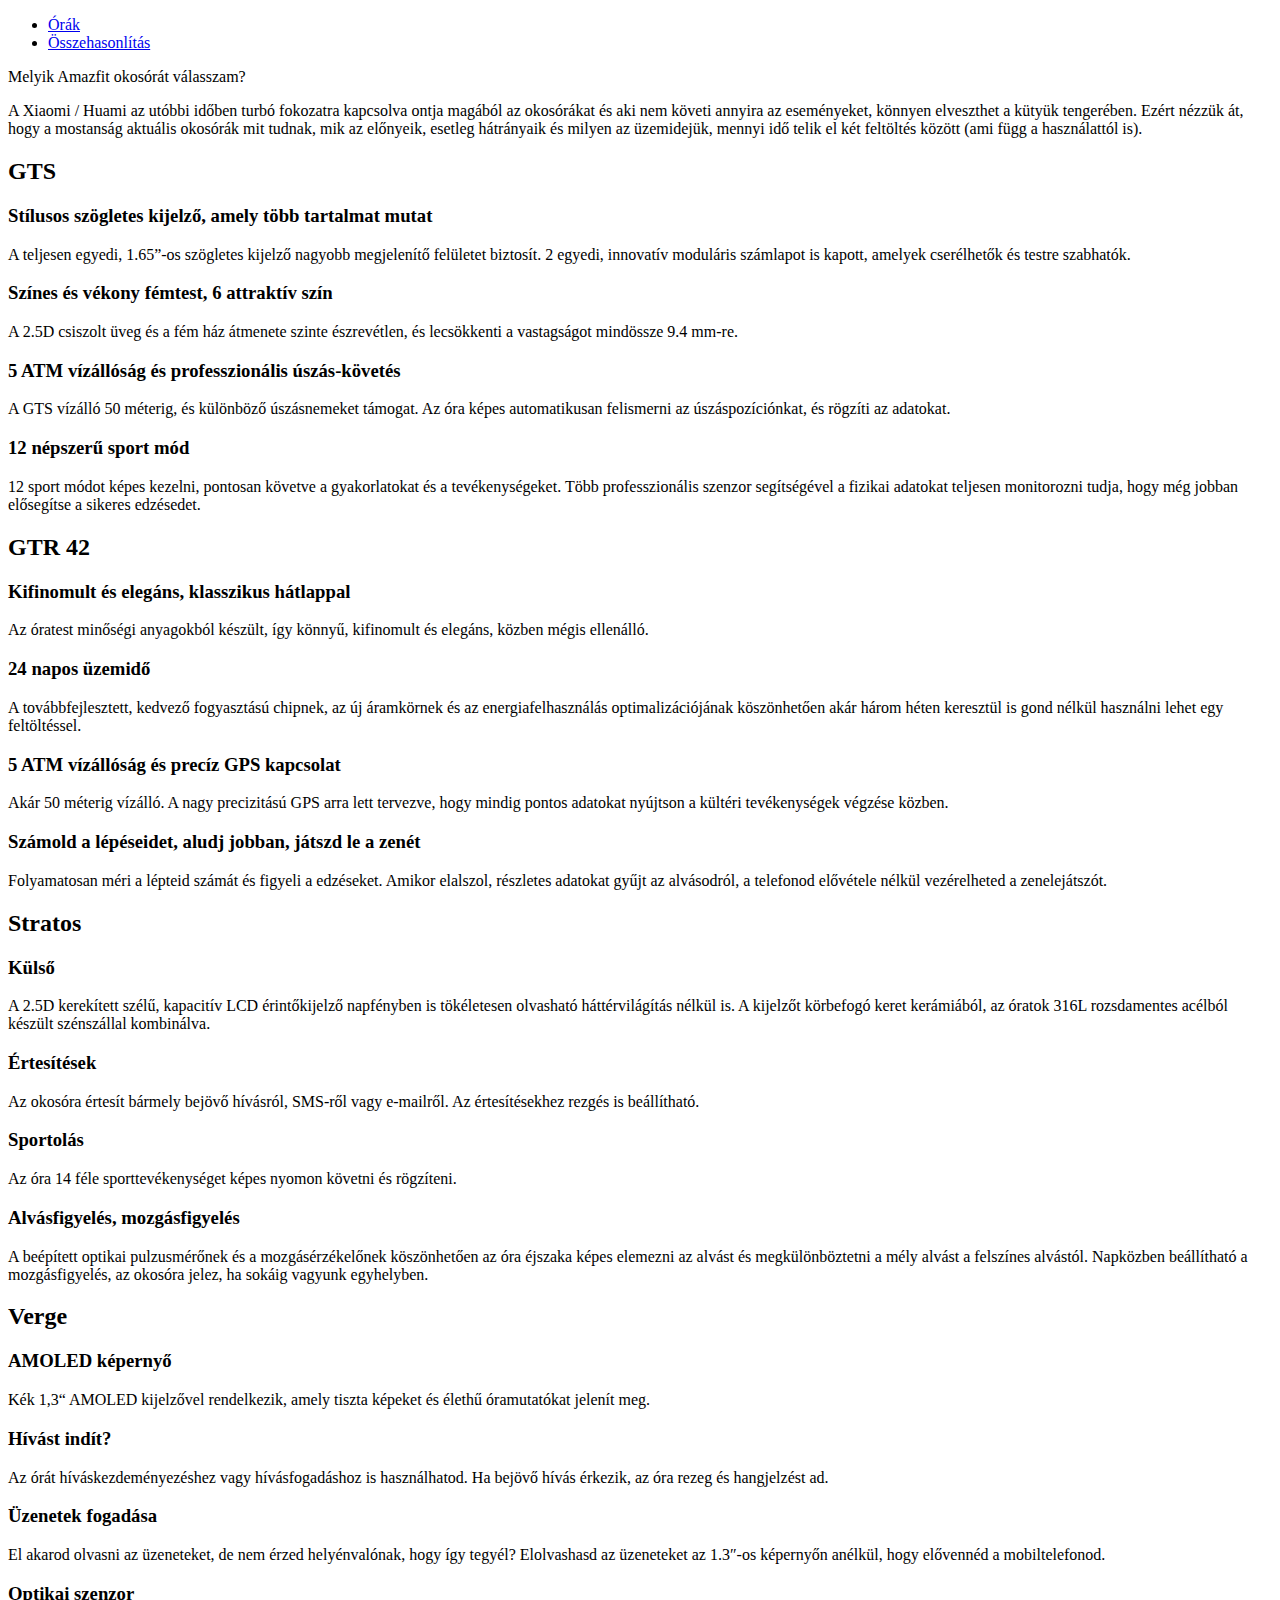
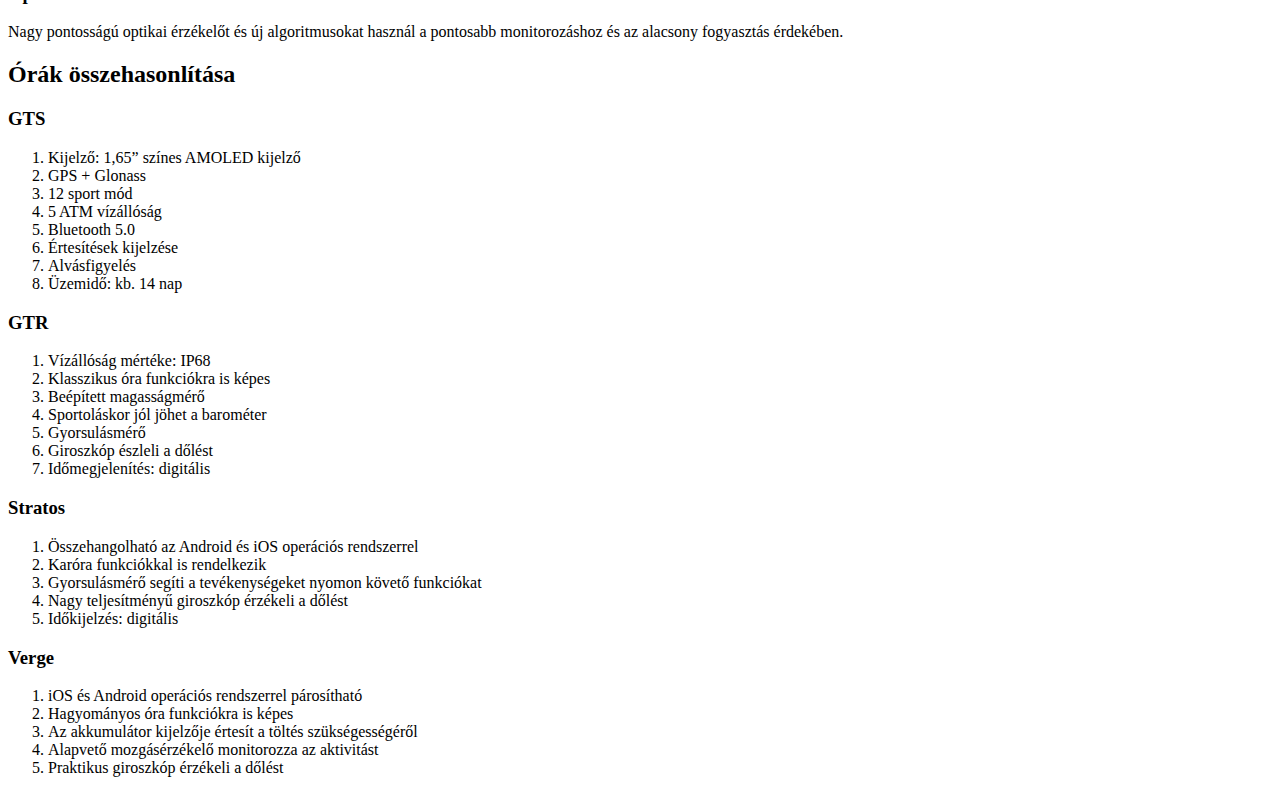
<file: 20230531_Alapvizsga_2/források/2. feladat/index.html>
﻿<!DOCTYPE html>
<html>

<head>
    <meta name="viewport" content="width=device-width, initial-scale=1, shrink-to-fit=no">
    <script src="bootstrap/js/jquery-3.5.1.min.js"></script>
    <script src="bootstrap/js/bootstrap.min.js"></script>
</head>

<body>
    <header class="container h-100">
        <nav class="navbar navbar-expand-sm justify-content-center">
            <ul class="navbar-nav">
            
                <li class="nav-item">
                    <a class="nav-link text-light" href="#orak">Órák</a>
                </li>
            
                <li class="nav-item">
                    <a class="nav-link text-light" href="#hasonlitas">Összehasonlítás</a>
                </li>
            </ul>
        </nav>
    </header>


    <div class="container h-100">
		 <!--Amazfit órák --> 
		<article class="row">
            <div class="col-12">
                <p>Melyik Amazfit okosórát válasszam?</p>
                <p>
                    A Xiaomi / Huami az utóbbi időben turbó fokozatra kapcsolva ontja magából
                     az okosórákat és aki nem követi annyira az eseményeket, könnyen elveszthet a 
                     kütyük tengerében. Ezért nézzük át, hogy a mostanság aktuális okosórák mit 
                     tudnak, mik az előnyeik, esetleg hátrányaik és milyen az üzemidejük, 
                     mennyi idő telik el két feltöltés között (ami függ a használattól is).
                </p>
            </div>
        </article>
        
        <article class="row" id="orak">
            <div class="">
                <h2>GTS</h2>
                <h3>Stílusos szögletes kijelző, amely több tartalmat mutat</h3>
				<p>A teljesen egyedi, 1.65”-os szögletes kijelző nagyobb megjelenítő felületet biztosít. 2 egyedi, innovatív moduláris számlapot is kapott, amelyek cserélhetők és testre szabhatók.</p>
				<h3>Színes és vékony fémtest, 6 attraktív szín</h3>
				<p>A 2.5D csiszolt üveg és a fém ház átmenete szinte észrevétlen, és lecsökkenti a vastagságot mindössze 9.4 mm-re.</p>
				<h3>5 ATM vízállóság és professzionális úszás-követés</h3>
				<p>A GTS vízálló 50 méterig, és különböző úszásnemeket támogat. Az óra képes automatikusan felismerni az úszáspozíciónkat, és rögzíti az adatokat.</p>
				<h3>12 népszerű sport mód</h3>
				<p>12 sport módot képes kezelni, pontosan követve a gyakorlatokat és a tevékenységeket. Több professzionális szenzor segítségével a fizikai adatokat teljesen monitorozni tudja, hogy még jobban elősegítse a sikeres edzésedet.</p>
            </div>

            <div class="">
                <h2>GTR 42</h2>
                <h3>Kifinomult és elegáns, klasszikus hátlappal</h3>
				<p>Az óratest minőségi anyagokból készült, így könnyű, kifinomult és elegáns, közben mégis ellenálló.</p>
				<h3>24 napos üzemidő</h3>
				<p>A továbbfejlesztett, kedvező fogyasztású chipnek, az új áramkörnek és az energiafelhasználás optimalizációjának köszönhetően akár három héten keresztül is gond nélkül használni lehet egy feltöltéssel.</p>
				<h3>5 ATM vízállóság és precíz GPS kapcsolat</h3>
				<p>Akár 50 méterig vízálló. A nagy precizitású GPS arra lett tervezve, hogy mindig pontos adatokat nyújtson a kültéri tevékenységek végzése közben.</p>
				<h3>Számold a lépéseidet, aludj jobban, játszd le a zenét</h3>
				<p>Folyamatosan méri a lépteid számát és figyeli a edzéseket. Amikor elalszol, részletes adatokat gyűjt az alvásodról, a telefonod elővétele nélkül vezérelheted a zenelejátszót.</p>
            </div>
            
            <div class="">
                <h2>Stratos</h2>
                <h3>Külső</h3>
				<p>A 2.5D kerekített szélű, kapacitív LCD érintőkijelző napfényben is tökéletesen olvasható háttérvilágítás nélkül is. A kijelzőt körbefogó keret kerámiából, az óratok 316L rozsdamentes acélból készült szénszállal kombinálva.</p>
				<h3>Értesítések</h3>
				<p>Az okosóra értesít bármely bejövő hívásról, SMS-ről vagy e-mailről. Az értesítésekhez rezgés is beállítható.</p>
				<h3>Sportolás</h3>
				<p>Az óra 14 féle sporttevékenységet képes nyomon követni és rögzíteni. </p>
				<h3>Alvásfigyelés, mozgásfigyelés</h3>
				<p>A beépített optikai pulzusmérőnek és a mozgásérzékelőnek köszönhetően az óra éjszaka képes elemezni az alvást és megkülönböztetni a mély alvást a felszínes alvástól. Napközben beállítható a mozgásfigyelés, az okosóra jelez, ha sokáig vagyunk egyhelyben.</p>
            </div>

            <div class="">
                <h2>Verge</h2>
                <h3>AMOLED képernyő</h3>
				<p>Kék 1,3“ AMOLED kijelzővel rendelkezik, amely tiszta képeket és élethű óramutatókat jelenít meg.</p>
				<h3>Hívást indít?</h3>
				<p>Az órát híváskezdeményezéshez vagy hívásfogadáshoz is használhatod. Ha bejövő hívás érkezik, az óra rezeg és hangjelzést ad.</p>
				<h3>Üzenetek fogadása</h3>
				<p>El akarod olvasni az üzeneteket, de nem érzed helyénvalónak, hogy így tegyél? Elolvashasd az üzeneteket az 1.3″-os képernyőn anélkül, hogy elővennéd a mobiltelefonod.</p>
				<h3>Optikai szenzor</h3>
				<p>Nagy pontosságú optikai érzékelőt és új algoritmusokat használ a pontosabb monitorozáshoz és az alacsony fogyasztás érdekében.</p>
            </div>
        </article>
  
        <!-- Összehasonlítás -->
		<section id="hasonlitas">
			<h2>Órák összehasonlítása</h2>

			<div class="row">
				<div class="col-lg-3 p-2">
					<div class="p-3 bg-light h-100">
						<h3>GTS</h3>
						<ol>
							<li>Kijelző: 1,65” színes AMOLED kijelző</li>
							<li>GPS + Glonass</li>
							<li>12 sport mód</li>
							<li>5 ATM vízállóság</li>
							<li>Bluetooth 5.0</li>
							<li>Értesítések kijelzése</li>
							<li>Alvásfigyelés</li>
							<li>Üzemidő: kb. 14 nap</li>
						</ol>
					</div>
				</div>
				<div class="col-lg-3 p-2">
					<div class="p-3 bg-light h-100">
						<h3>GTR</h3>
						<ol>
							<li>Vízállóság mértéke: IP68</li>
							<li>Klasszikus óra funkciókra is képes</li>
							<li>Beépített magasságmérő</li>
							<li>Sportoláskor jól jöhet a barométer</li>
							<li>Gyorsulásmérő</li>
							<li>Giroszkóp észleli a dőlést</li>
							<li>Időmegjelenítés: digitális</li>
						</ol>
					</div>
				</div>
				<div class="col-lg-3 p-2">
					<div class="p-3 bg-light h-100">
						<h3>Stratos</h3>
						<ol>
							<li>Összehangolható az Android és iOS operációs rendszerrel</li>
							<li>Karóra funkciókkal is rendelkezik</li>
							<li>Gyorsulásmérő segíti a tevékenységeket nyomon követő funkciókat</li>
							<li>Nagy teljesítményű giroszkóp érzékeli a dőlést</li>
							<li>Időkijelzés: digitális</li>
						</ol>
					</div>
				</div>
				<div class="col-lg-3 p-2">
					<div class="p-3 bg-light h-100">
						<h3>Verge</h3>
						<ol>
							<li>iOS és Android operációs rendszerrel párosítható</li>
							<li>Hagyományos óra funkciókra is képes</li>
							<li>Az akkumulátor kijelzője értesít a töltés szükségességéről</li>
							<li>Alapvető mozgásérzékelő monitorozza az aktivitást</li>
							<li>Praktikus giroszkóp érzékeli a dőlést</li>
						</ol>
					</div>
				</div>
			</div>
        </section>
    </div>
    <!--Lábléc-->
    
</body>

</html>
</file>
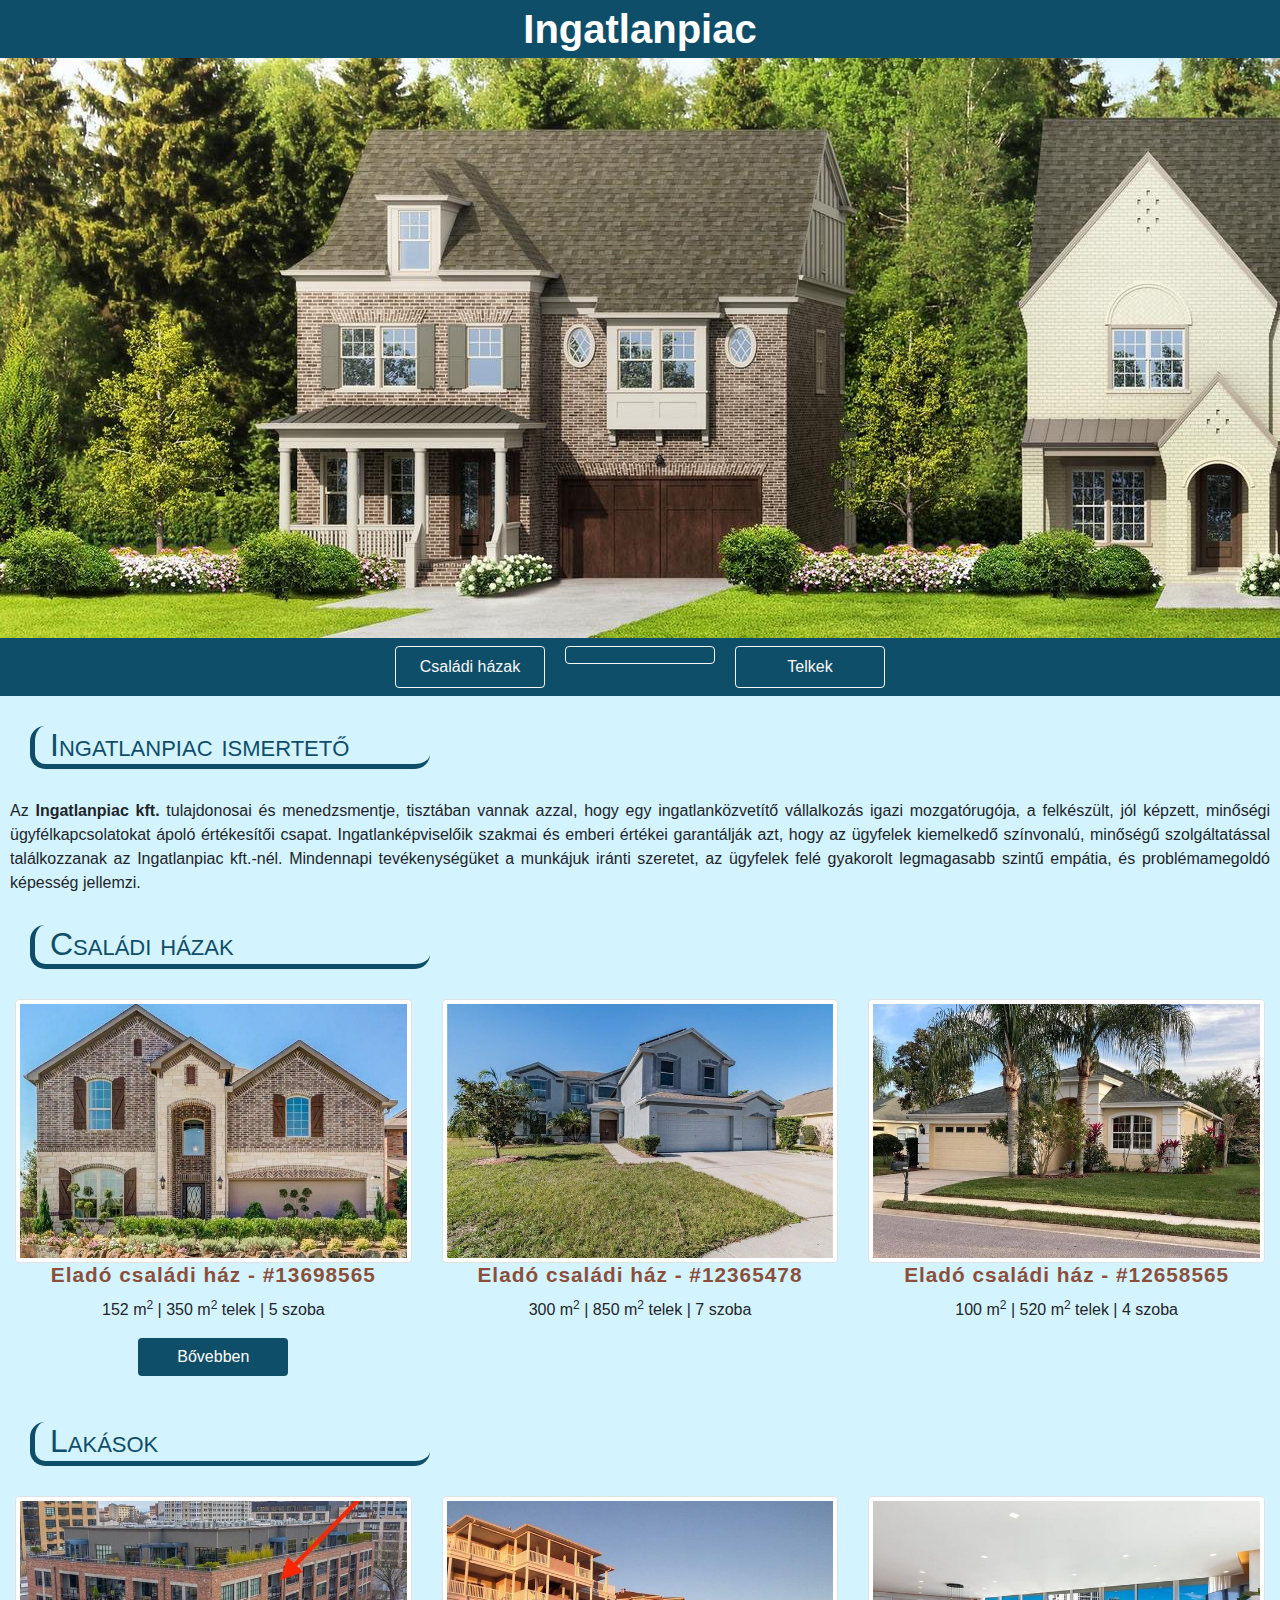
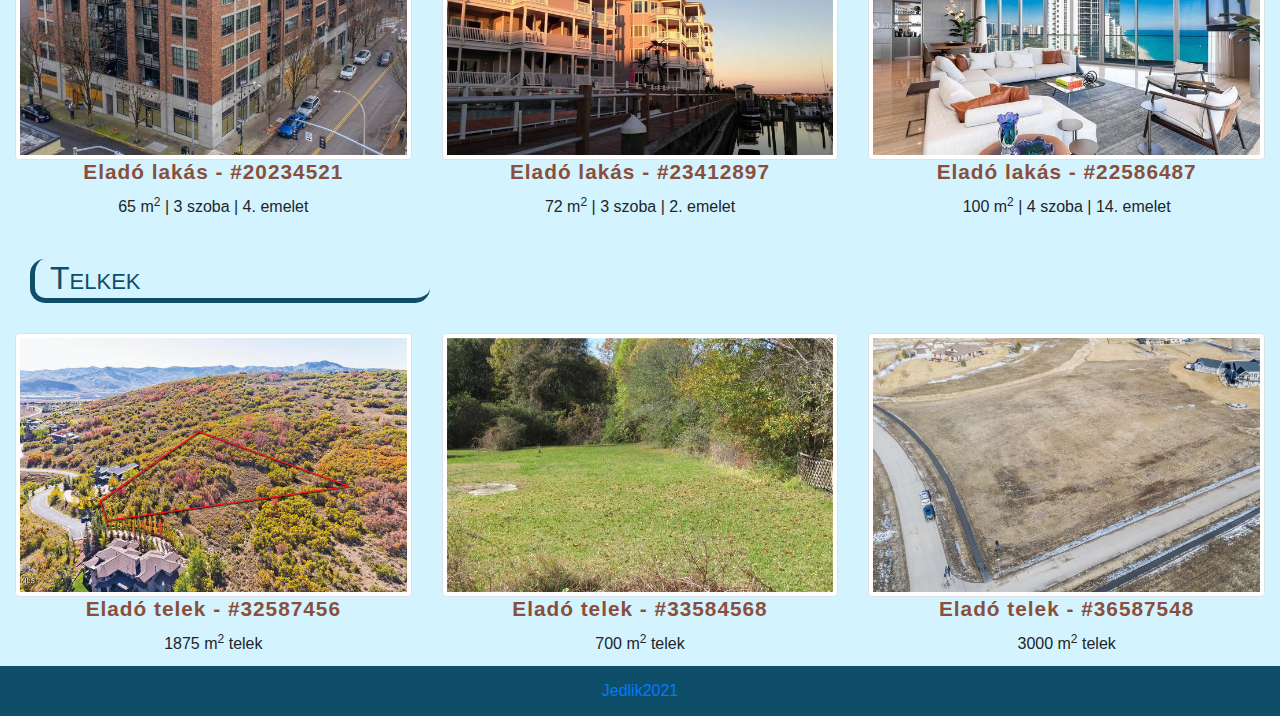
<file: 20230601_Alapvizsga_3/források/2. feladat/index.html>
<!DOCTYPE html>
<html lang="hu">

<head>
    <meta charset="utf-8">
    <meta name="viewport" content="width=device-width, initial-scale=1, shrink-to-fit=no" />
    <link rel="stylesheet" href="bootstrap.min.css">
    <link rel="stylesheet" href="style.css">
    <title>Ingatlanpiac</title>
</head>

<body>
    <!--Fejléc-->
    <header>
        <h1>Ingatlanpiac</h1>
        <img src="kepek/header.jpg" alt="Ingatlanpiac" title="Ingatlanpiac">
    </header>

    <!--Menü-->
    <nav class="navbar navbar-expand-sm justify-content-center">
        <ul class="navbar-nav font-weight-bold">
            <li class="nav-item">
                <a class="nav-link btn btn-outline-light" href="#csaladi">Családi házak</a>
            </li>
            <li>
                <a class="nav-link btn btn-outline-light" href="#lakas"></a>
            </li>
            <li class="nav-item">
                <a class="nav-link btn btn-outline-light" href="#telek">Telkek</a>
            </li>
        </ul>
    </nav>

    <!--Ismertető-->
    <h2>Ingatlanpiac ismertető</h2>
    <p>Az <span style="font-weight: bold;">Ingatlanpiac kft.</span> tulajdonosai és menedzsmentje, tisztában vannak azzal, hogy egy ingatlanközvetítő vállalkozás igazi mozgatórugója, a felkészült, jól képzett, minőségi ügyfélkapcsolatokat ápoló értékesítői csapat. Ingatlanképviselőik szakmai és emberi értékei garantálják azt, hogy az ügyfelek kiemelkedő színvonalú, minőségű szolgáltatással találkozzanak az Ingatlanpiac kft.-nél. Mindennapi tevékenységüket a munkájuk iránti szeretet, az ügyfelek felé gyakorolt legmagasabb szintű empátia, és problémamegoldó képesség jellemzi.</p>

    <!--Családi házak-->
    <h2 id="csaladi">Családi házak</h2>
    <div class="row w-100 m-0">
        <div class="col-md-6 col-lg-4">
            <img src="kepek/haz01_1.jpg" alt="haz01" title="haz01" class="img-thumbnail">
            <h3>Eladó családi ház - #13698565</h3>
            <p class="text-center">152 m<sup>2</sup> | 350 m<sup>2</sup> telek | 5 szoba</p>
            <a href="haz01.html" class="btn gomb my-3 mx-auto d-block">Bővebben</a>
        </div>
        <div class="col-md-6 col-lg-4">
            <img src="kepek/haz02_1.jpg" alt="haz02" title="haz02" class="img-thumbnail">
            <h3>Eladó családi ház - #12365478</h3>
            <p class="text-center">300 m<sup>2</sup> | 850 m<sup>2</sup> telek | 7 szoba</p>
        </div>
        <div class="col-md-6 col-lg-4">
            <img src="kepek/haz03_1.jpg" alt="haz03" title="haz03" class="img-thumbnail">
            <h3>Eladó családi ház - #12658565</h3>
            <p class="text-center">100 m<sup>2</sup> | 520 m<sup>2</sup> telek | 4 szoba</p>
        </div>
    </div>

    <!--Lakások-->
    <h2 id="lakas">Lakások</h2>
    <div class="row w-100 m-0">
        <div class="col-md-6 col-lg-4">
            <img src="kepek/lakas01.jpg" alt="lakas01" title="lakas01" class="img-thumbnail">
            <h3>Eladó lakás - #20234521</h3>
            <p class="text-center">65 m<sup>2</sup> | 3 szoba | 4. emelet</p>
        </div>
        <div class="col-md-6 col-lg-4">
            <img src="kepek/lakas02.jpg" alt="lakas02" title="lakas02" class="img-thumbnail">
            <h3>Eladó lakás - #23412897</h3>
            <p class="text-center">72 m<sup>2</sup> | 3 szoba | 2. emelet</p>
        </div>
        <div class="col-md-6 col-lg-4">
            <img src="kepek/lakas03.jpg" alt="lakas03" title="lakas03" class="img-thumbnail">
            <h3>Eladó lakás - #22586487</h3>
            <p class="text-center">100 m<sup>2</sup> | 4 szoba | 14. emelet</p>
        </div>
    </div>

    <!--Telkek-->
    <h2 id="telek">Telkek</h2>
    <div class="row w-100 m-0">
        <div class="col-md-6 col-lg-4">
            <img src="kepek/telek01.jpg" alt="telek01" title="telek01" class="img-thumbnail">
            <h3>Eladó telek - #32587456</h3>
            <p class="text-center">1875 m<sup>2</sup> telek</p>
        </div>
        <div class="col-md-6 col-lg-4">
            <img src="kepek/telek02.jpg" alt="telek02" title="telek02" class="img-thumbnail">
            <h3>Eladó telek - #33584568</h3>
            <p class="text-center">700 m<sup>2</sup> telek</p>
        </div>
        <div class="col-md-6 col-lg-4">
            <img src="kepek/telek03.jpg" alt="telek03" title="telek03" class="img-thumbnail">
            <h3>Eladó telek - #36587548</h3>
            <p class="text-center">3000 m<sup>2</sup> telek</p>
        </div>
    </div>

    <!--Lábléc-->
    <div class="lablec text-center">
        <a href="https:\\www.jedlik.eu" class="footer" target="blank">Jedlik2021</a>
    </div>

    <script src="jquery.min.js"></script>
    <script src="popper.min.js"></script>
    <script src="bootstrap.min.js"></script>
</body>

</html>
</file>
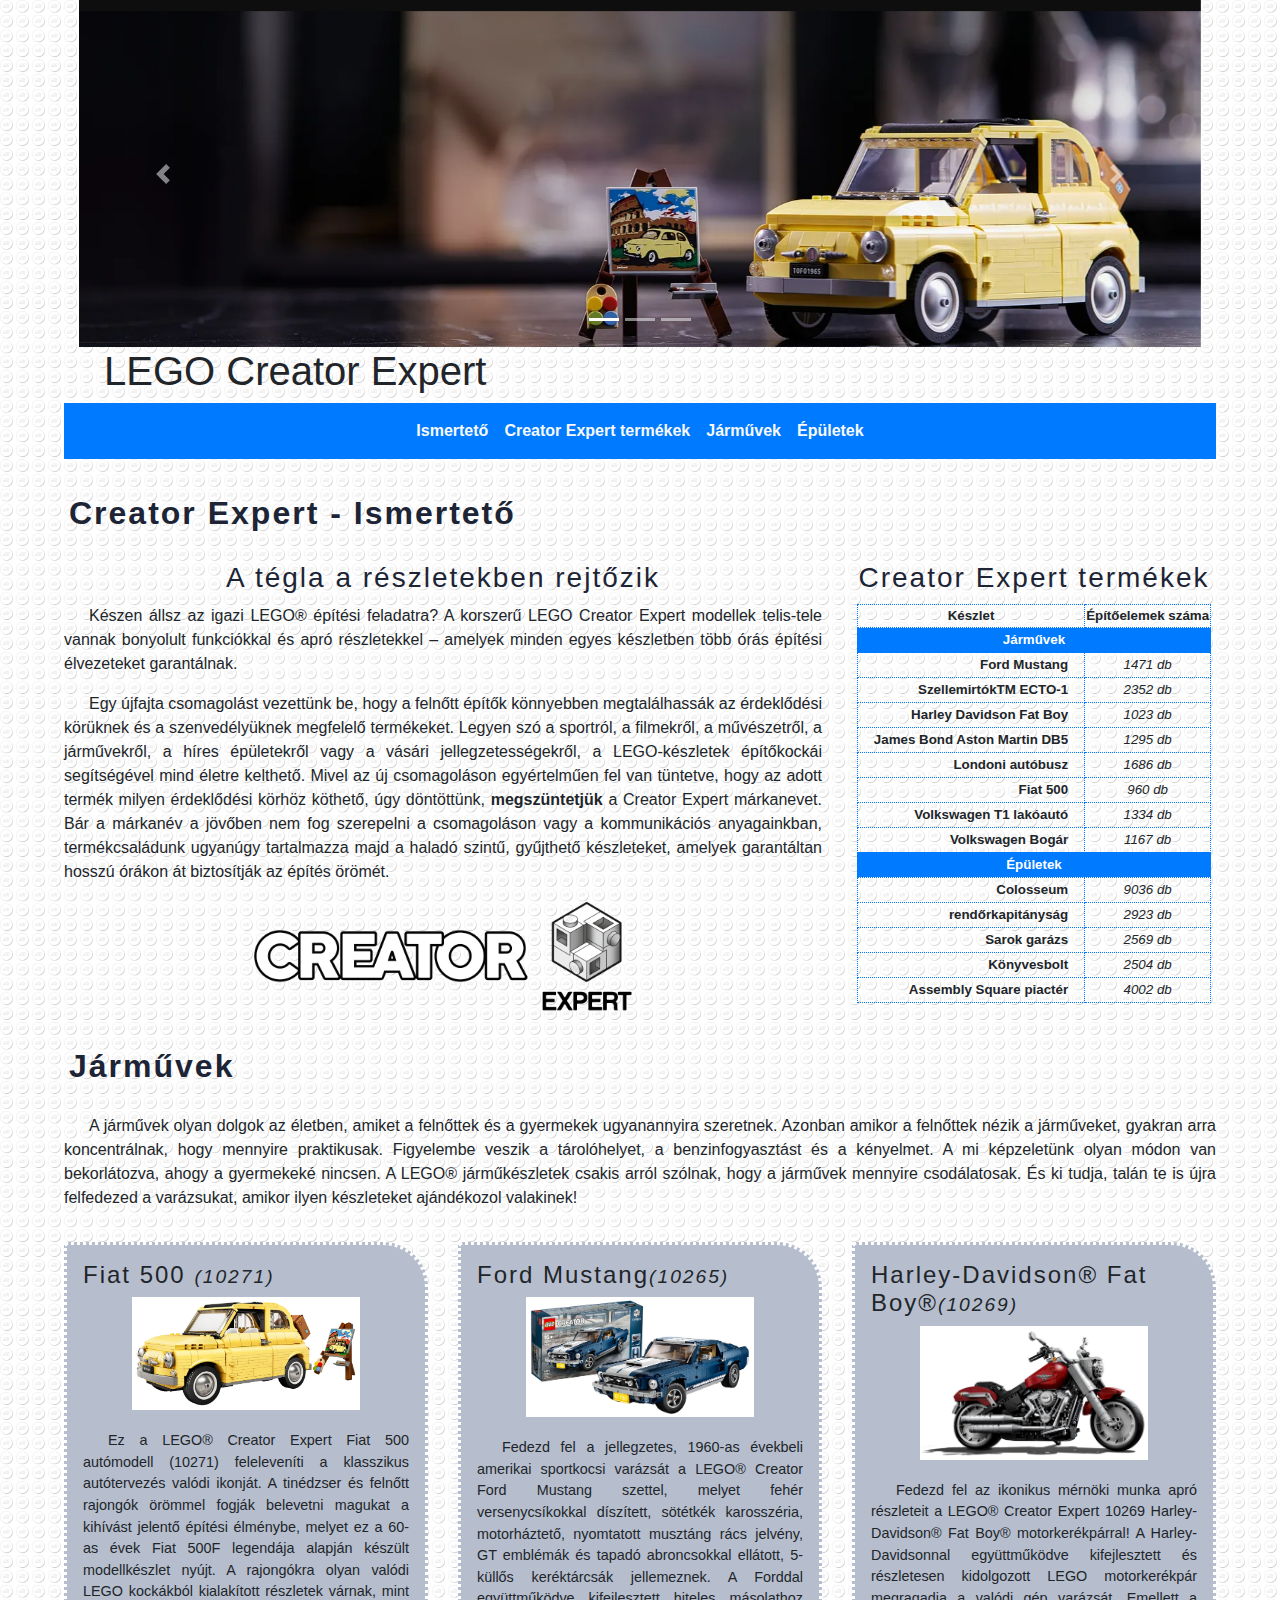
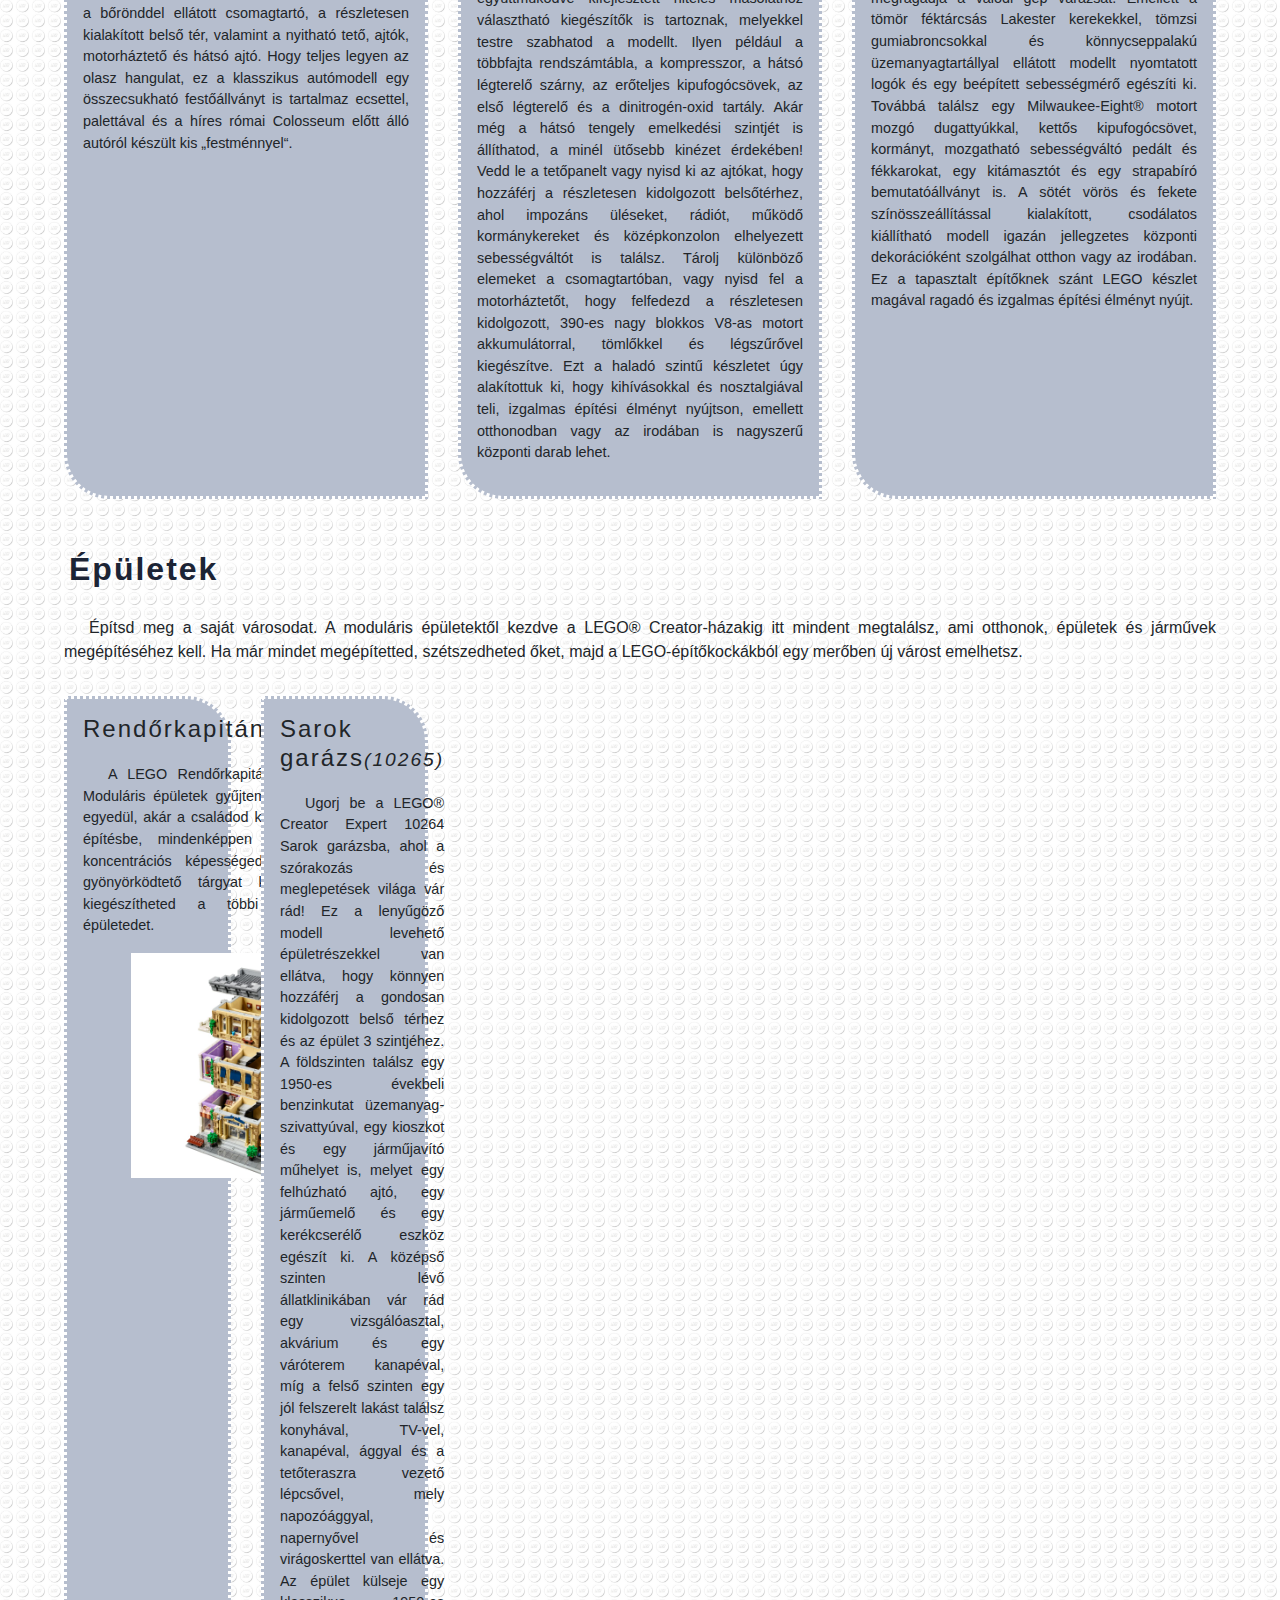
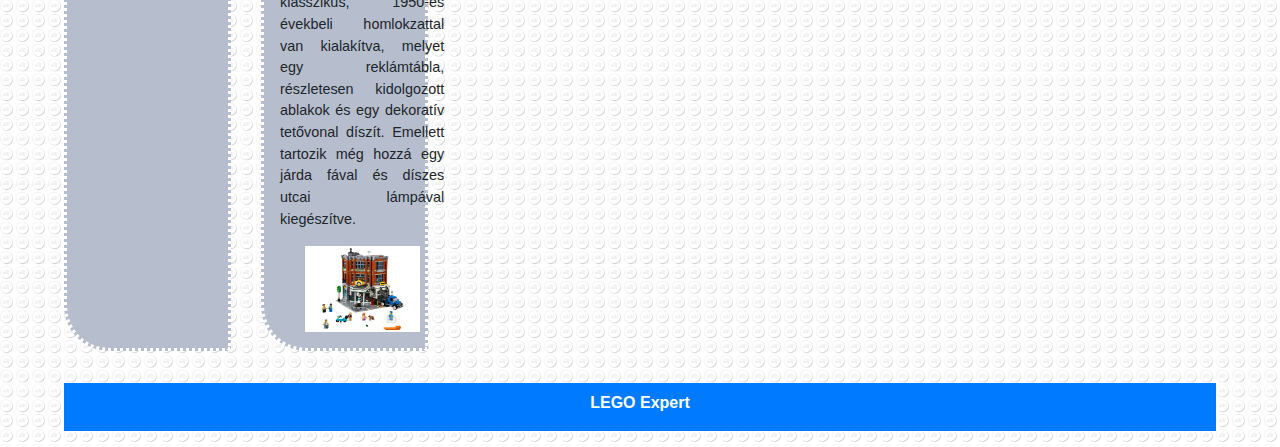
<file: 20230524_Alapvizsga_1/források/2. feladat/creator.html>
﻿<!DOCTYPE html>
<html lang="HU">
<head>
  <meta charset="UTF-8">
  <meta name="viewport" content="width=device-width, initial-scale=1">
  <script src="jquery.min.js"></script>
  <script src="popper.min.js"></script>
  <script src="bootstrap.min.js"></script>
  <title>LEGO Creator Expert</title>
  <link rel="stylesheet" href="bootstrap.min.css">
  <link rel="stylesheet" href="style.css">  
</head>
<body>
<!--Képlapozó sáv-->
<div class="container-fluid" id="kepek">
  <div id="demo" class="carousel slide" data-ride="carousel">
    
    <ul class="carousel-indicators">
      <li data-target="#demo" data-slide-to="0" class="active"></li>
      <li data-target="#demo" data-slide-to="1"></li>
      <li data-target="#demo" data-slide-to="2"></li>
    </ul>      
    
    <div class="carousel-inner">
      <div class="carousel-item active">
        <img src="kepek/01.png" alt="Fiat 500" title="Fiat 500">
      </div>
      <div class="carousel-item">
        <img src="kepek/02.png" alt="NASA Apollo 11 Holdkomp" title="NASA Apollo 11 Holdkomp">
      </div>
      <div class="carousel-item">
        <img src="kepek/03.png" alt="Ford Mustang" title="Ford Mustang">
      </div>
    </div>      
    
    <a class="carousel-control-prev" href="#demo" data-slide="prev">
      <span class="carousel-control-prev-icon"></span>
    </a>
    <a class="carousel-control-next" href="#demo" data-slide="next">
      <span class="carousel-control-next-icon"></span>
    </a>
  </div>
  <p class="d-none d-md-block h1">LEGO Creator Expert</p>
</div>

<!--Menü-->
<nav class="navbar navbar-expand-sm bg-primary navbar-light justify-content-center">
  <ul class="navbar-nav font-weight-bold">
    <li class="nav-item">
        <a class="nav-link text-light" href="#ismerteto">Ismertető</a>
    </li>

    <li class="nav-item">
      <a class="nav-link text-light" href="#termekek">Creator Expert termékek</a>
    </li>
    <li class="nav-item">
      <a  class= "nav-link text-light" href="#jarmuvek">Járművek</a>
    </li>
    <li class="nav-item">
        <a class="nav-link text-light" href="#epuletek">Épületek</a>
    </li>
    
  </ul>
</nav>
<!--Ismertető-->
<h2 id="ismerteto">Creator Expert - Ismertető</h2> 
<div class="row">
   <div class="col-lg-8 ">
    
      <h3>A tégla a részletekben rejtőzik</h3>
  
      <p>Készen állsz az igazi LEGO® építési feladatra? A korszerű LEGO Creator Expert modellek telis-tele vannak bonyolult funkciókkal és apró részletekkel – amelyek minden egyes készletben több órás építési élvezeteket garantálnak.</p>
      <p>Egy újfajta csomagolást vezettünk be, hogy a felnőtt építők könnyebben megtalálhassák az érdeklődési körüknek és a szenvedélyüknek megfelelő termékeket. Legyen szó a sportról, a filmekről, a művészetről, a járművekről, a híres épületekről vagy a vásári jellegzetességekről, a LEGO-készletek építőkockái segítségével mind életre kelthető. Mivel az új csomagoláson egyértelműen fel van tüntetve, hogy az adott termék milyen érdeklődési körhöz köthető, úgy döntöttünk, <span style="font-weight:bold;">megszüntetjük</span> a Creator Expert márkanevet. Bár a márkanév a jövőben nem fog szerepelni a csomagoláson vagy a kommunikációs anyagainkban, termékcsaládunk ugyanúgy tartalmazza majd a haladó szintű, gyűjthető készleteket, amelyek garantáltan hosszú órákon át biztosítják az építés örömét.</p>
      <img src="kepek/expertlogo.png" alt="Creator Expert Logo" title="Creator Expert Logo" id="logo">
  </div>

  <div class="col-lg-4 ">
    <h3 id="termekek">Creator Expert termékek</h3>
    <table>
      <tr>
        <th>Készlet</th>
        <th>Építőelemek száma</th>
      </tr>
      <tr>
        <td colspan="2" class="fejsor" style="text-align: center;">Járművek</td>
      </tr>
      <tr>
        <td>Ford Mustang</td>
        <td>1471 db</td>
      </tr>
      <tr>
        <td>SzellemirtókTM ECTO-1</td>
        <td>2352 db</td>
      </tr> 
      <tr>
        <td>Harley Davidson Fat Boy</td>
        <td>1023 db</td>
      </tr>
      <tr>
        <td>James Bond Aston Martin DB5</td>
        <td>1295 db</td>
      </tr>
      <tr>
        <td>Londoni autóbusz</td>
        <td>1686 db</td>
      </tr>
      <tr>
        <td>Fiat 500</td>
        <td>960 db</td>
      </tr>
      <tr>
        <td>Volkswagen T1 lakóautó</td>
        <td>1334 db</td>
      </tr>
      <tr>
        <td>Volkswagen Bogár</td>
        <td>1167 db</td>
      </tr>
      <tr>
        <td colspan="2" class="fejsor" style="text-align: center;">Épületek</td>
      </tr>
      <tr>
        <td>Colosseum</td>
        <td>9036 db</td>
      </tr>
      <tr>
        <td>rendőrkapitányság</td>
        <td>2923 db</td>
      </tr>
      <tr>
        <td>Sarok garázs</td>
        <td>2569 db</td>
      </tr>
      <tr>
        <td>Könyvesbolt</td>
        <td>2504 db</td>
      </tr>
      <tr>
        <td>Assembly Square piactér</td>
        <td>4002 db</td>
      </tr>
      </table>
  </div>
</div>

<!--Járművek-->
<h2 id="jarmuvek">Járművek</h2>
<p>A járművek olyan dolgok az életben, amiket a felnőttek és a gyermekek ugyanannyira szeretnek. Azonban amikor a felnőttek nézik a járműveket, gyakran arra koncentrálnak, hogy mennyire praktikusak. Figyelembe veszik a tárolóhelyet, a benzinfogyasztást és a kényelmet. A mi képzeletünk olyan módon van bekorlátozva, ahogy a gyermekeké nincsen. A LEGO® járműkészletek csakis arról szólnak, hogy a járművek mennyire csodálatosak. És ki tudja, talán te is újra felfedezed a varázsukat, amikor ilyen készleteket ajándékozol valakinek!</p>

<div class="row">
  <div class="py-3 col-lg-4">
    <div class="media p-3 h-100">
      <div class="media-body">
        <h4>Fiat 500 <small><i>(10271)</i></small></h4>
        <img src="kepek/fiat500.jpg" alt="Fiat 500" title="Fiat 500" class="mt-2 termekkep">
        <p>Ez a LEGO® Creator Expert Fiat 500 autómodell (10271) feleleveníti a klasszikus autótervezés valódi ikonját. A tinédzser és felnőtt rajongók örömmel fogják belevetni magukat a kihívást jelentő építési élménybe, melyet ez a 60-as évek Fiat 500F legendája alapján készült modellkészlet nyújt. A rajongókra olyan valódi LEGO kockákból kialakított részletek várnak, mint a bőrönddel ellátott csomagtartó, a részletesen kialakított belső tér, valamint a nyitható tető, ajtók, motorháztető és hátsó ajtó. Hogy teljes legyen az olasz hangulat, ez a klasszikus autómodell egy összecsukható festőállványt is tartalmaz ecsettel, palettával és a híres római Colosseum előtt álló autóról készült kis „festménnyel“.</p>
      </div>
    </div>
  </div>

  <div class="py-3 col-lg-4">
    <div class="media  p-3 h-100">
      <div class="media-body">
        <h4>Ford Mustang<small><i>(10265)</i></small></h4>
        <img src="kepek/mustang.jpg" alt="Ford Mustang" title="Ford Mustang" class="mt-2 termekkep">
        <p>Fedezd fel a jellegzetes, 1960-as évekbeli amerikai sportkocsi varázsát a LEGO® Creator Ford Mustang szettel, melyet fehér versenycsíkokkal díszített, sötétkék karosszéria, motorháztető, nyomtatott musztáng rács jelvény, GT emblémák és tapadó abroncsokkal ellátott, 5-küllős keréktárcsák jellemeznek. A Forddal együttműködve kifejlesztett hiteles másolathoz választható kiegészítők is tartoznak, melyekkel testre szabhatod a modellt. Ilyen például a többfajta rendszámtábla, a kompresszor, a hátsó légterelő szárny, az erőteljes kipufogócsövek, az első légterelő és a dinitrogén-oxid tartály. Akár még a hátsó tengely emelkedési szintjét is állíthatod, a minél ütősebb kinézet érdekében! Vedd le a tetőpanelt vagy nyisd ki az ajtókat, hogy hozzáférj a részletesen kidolgozott belsőtérhez, ahol impozáns üléseket, rádiót, működő kormánykereket és középkonzolon elhelyezett sebességváltót is találsz. Tárolj különböző elemeket a csomagtartóban, vagy nyisd fel a motorháztetőt, hogy felfedezd a részletesen kidolgozott, 390-es nagy blokkos V8-as motort akkumulátorral, tömlőkkel és légszűrővel kiegészítve. Ezt a haladó szintű készletet úgy alakítottuk ki, hogy kihívásokkal és nosztalgiával teli, izgalmas építési élményt nyújtson, emellett otthonodban vagy az irodában is nagyszerű központi darab lehet.</p>
      </div>
    </div>
  </div>
  
  <div class="py-3 col-lg-4">
    <div class="media p-3 h-100">
      <div class="media-body">
        <h4>Harley-Davidson® Fat Boy®<small><i>(10269)</i></small></h4>
        <img src="kepek/harley.jpg" alt="Harley-Davidson" title="Harley-Davidson" class="mt-2 termekkep">
        <p>Fedezd fel az ikonikus mérnöki munka apró részleteit a LEGO® Creator Expert 10269 Harley-Davidson® Fat Boy® motorkerékpárral! A Harley-Davidsonnal együttműködve kifejlesztett és részletesen kidolgozott LEGO motorkerékpár megragadja a valódi gép varázsát. Emellett a tömör féktárcsás Lakester kerekekkel, tömzsi gumiabroncsokkal és könnycseppalakú üzemanyagtartállyal ellátott modellt nyomtatott logók és egy beépített sebességmérő egészíti ki. Továbbá találsz egy Milwaukee-Eight® motort mozgó dugattyúkkal, kettős kipufogócsövet, kormányt, mozgatható sebességváltó pedált és fékkarokat, egy kitámasztót és egy strapabíró bemutatóállványt is. A sötét vörös és fekete színösszeállítással kialakított, csodálatos kiállítható modell igazán jellegzetes központi dekorációként szolgálhat otthon vagy az irodában. Ez a tapasztalt építőknek szánt LEGO készlet magával ragadó és izgalmas építési élményt nyújt.</p>
      </div>
    </div>
  </div>

</div>
  
<!--Épületek-->
<h2 id="epuletek">Épületek</h2>
<p>Építsd meg a saját városodat. A moduláris épületektől kezdve a LEGO® Creator-házakig itt mindent megtalálsz, ami otthonok, épületek és járművek megépítéséhez kell. Ha már mindet megépítetted, szétszedheted őket, majd a LEGO-építőkockákból egy merőben új várost emelhetsz.</p>
  
  
<div class="row">
  <div class="py-3 col-lg-2">
    <div class="media p-3 h-100">
      <div class="media-body">
        <h4>Rendőrkapitányság<small><i>(10278)</i></small></h4>
        <p>A LEGO Rendőrkapitányság a fantáziadús Moduláris épületek gyűjteményének része. Akár egyedül, akár a családod körében vágsz bele az építésbe, mindenképpen próbára teheted a koncentrációs képességedet, és egy szemet gyönyörködtető tárgyat készíthetsz, amellyel kiegészítheted a többi LEGO Moduláris épületedet.</p>
        <img src="kepek/rendornagy.jpg" alt="Rendőrkapitányság" title="Rendőrkapitányság" class="mt-2 termekkep">
      </div>
    </div>
  </div>

  <div class="py-3 col-lg-2">
    <div class="media p-3 h-100">
       <div class="media-body">
        <h4>Sarok garázs<small><i>(10265)</i></small></h4>
        <p>Ugorj be a LEGO® Creator Expert 10264 Sarok garázsba, ahol a szórakozás és meglepetések világa vár rád! Ez a lenyűgöző modell levehető épületrészekkel van ellátva, hogy könnyen hozzáférj a gondosan kidolgozott belső térhez és az épület 3 szintjéhez. A földszinten találsz egy 1950-es évekbeli benzinkutat üzemanyag-szivattyúval, egy kioszkot és egy járműjavító műhelyet is, melyet egy felhúzható ajtó, egy járműemelő és egy kerékcserélő eszköz egészít ki. A középső szinten lévő állatklinikában vár rád egy vizsgálóasztal, akvárium és egy váróterem kanapéval, míg a felső szinten egy jól felszerelt lakást találsz konyhával, TV-vel, kanapéval, ággyal és a tetőteraszra vezető lépcsővel, mely napozóággyal, napernyővel és virágoskerttel van ellátva. Az épület külseje egy klasszikus, 1950-es évekbeli homlokzattal van kialakítva, melyet egy reklámtábla, részletesen kidolgozott ablakok és egy dekoratív tetővonal díszít. Emellett tartozik még hozzá egy járda fával és díszes utcai lámpával kiegészítve.</p>
        <img src="kepek/garazs.jpg" alt="Sarok garázs" title="Sarok garázs" class="mt-2 termekkep">    
      </div>
    </div>
  </div>

</div>
<!--Lábléc-->
<div class="footer p-2">
  <a href="https://lego.com/hu-hu/themes/creator-expert/about" target="blank">LEGO Expert</a>
</div>


  
</body>
</html>
</file>
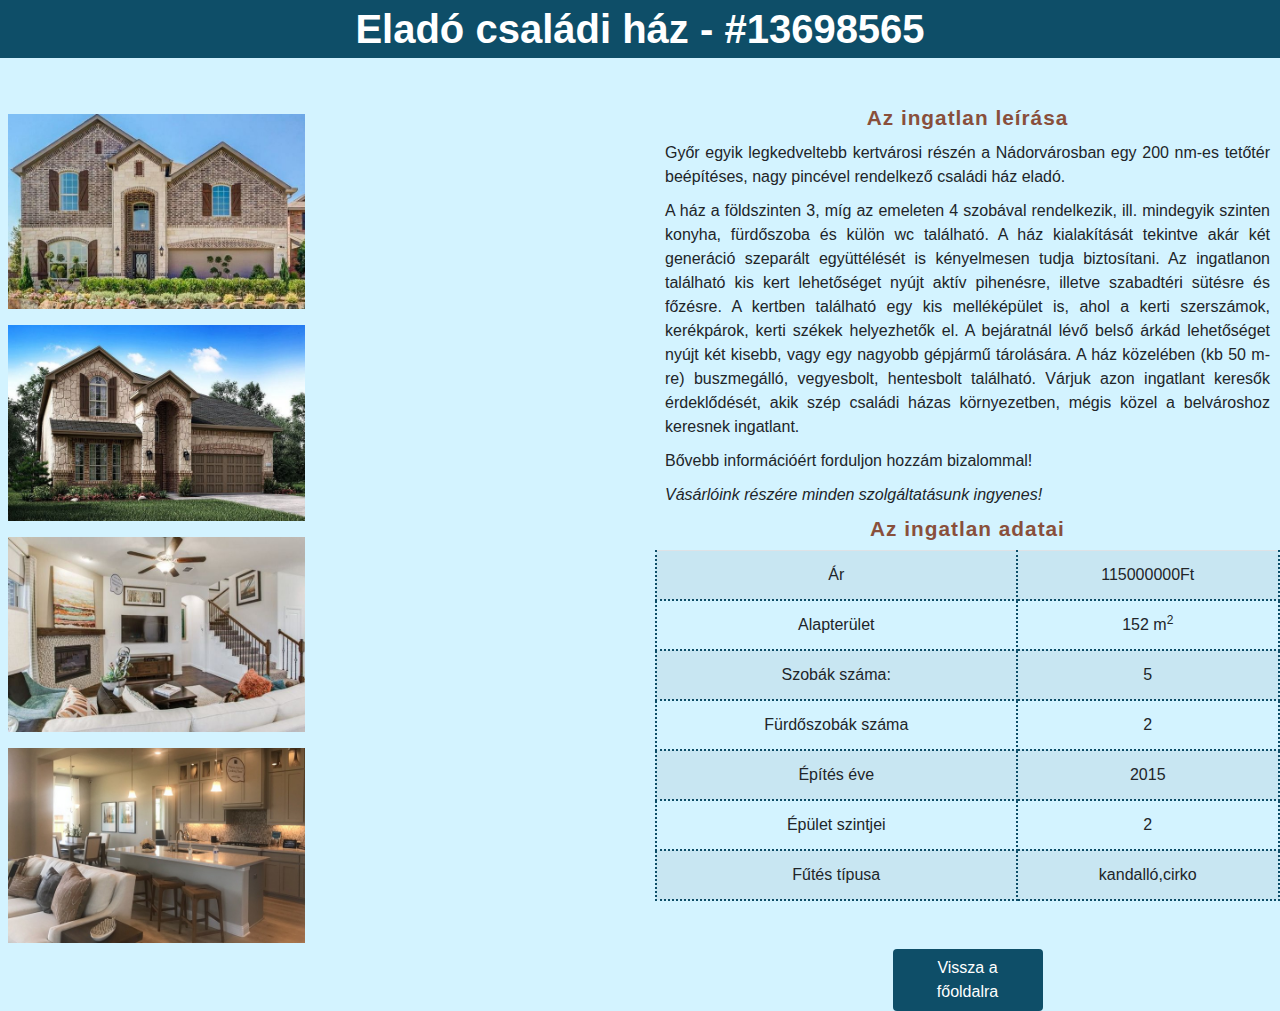
<file: 20230601_Alapvizsga_3/források/2. feladat/haz01.html>
﻿<!DOCTYPE html>
<html lang="hu">

<head>
  <meta charset="utf-8">
  <meta name="viewport" content="width=device-width, initial-scale=1">
  <link rel="stylesheet" href="bootstrap.min.css">
  <link rel="stylesheet" href="style.css">
  <title>Ingatlanpiac</title>

</head>

<body>
  <header>
    <h1>Eladó családi ház - #13698565</h1>
  </header>

  <div class="row mt-5">
    <div class="col-lg-6">
      <img src="kepek/haz01_1.jpg" alt="1. kép" title="1. kép" class="rounded w-50 mx-auto p-2 text-left">
      <img src="kepek/haz01_2.jpg" alt="2. kép" title="2. kép" class="rounded w-50 mx-auto p-2 text-left" >
      <img src="kepek/haz01_3.jpg" alt="3. kép" title="3. kép" class="rounded w-50 mx-auto p-2 text-left">
      <img src="kepek/haz01_4.jpg" alt="4. kép" title="4. kép" class="rounded w-50 mx-auto p-2 text-left">
      
    </div>

    <div class="col-lg-6">
      <h3>Az ingatlan leírása</h3>
      <p>Győr egyik legkedveltebb kertvárosi részén a Nádorvárosban egy 200 nm-es tetőtér beépítéses, nagy pincével rendelkező családi ház eladó.</p>
      <p>A ház a földszinten 3, míg az emeleten 4 szobával rendelkezik, ill. mindegyik szinten konyha, fürdőszoba és külön wc található. A ház kialakítását tekintve akár két generáció szeparált együttélését is kényelmesen tudja biztosítani. Az ingatlanon található kis kert lehetőséget nyújt aktív pihenésre, illetve szabadtéri sütésre és főzésre. A kertben található egy kis melléképület is, ahol a kerti szerszámok, kerékpárok, kerti székek helyezhetők el. A bejáratnál lévő belső árkád lehetőséget nyújt két kisebb, vagy egy nagyobb gépjármű tárolására. A ház közelében (kb 50 m-re) buszmegálló, vegyesbolt, hentesbolt található. Várjuk azon ingatlant keresők érdeklődését, akik szép családi házas környezetben, mégis közel a belvároshoz keresnek ingatlant.</p>
      <p>Bővebb információért forduljon hozzám bizalommal!</p>
      <p class="font-italic">Vásárlóink részére minden szolgáltatásunk ingyenes!</p>
      <h3>Az ingatlan adatai</h3>
      <!--táblázat-->
      <table class="table table-striped m-auto">
          <tbody>
          <tr>
            <td>Ár</td>
            <td>115000000Ft</td>
          </tr>
          <tr>
            <td>Alapterület</td>
            <td>152 m<sup>2</sup></td>
          </tr>
          <tr>
            <td>Szobák száma:</td>
            <td>5</td>
          </tr>
          <tr>
            <td>Fürdőszobák száma</td>
            <td>2</td>
          </tr>
          <tr>
            <td>Építés éve</td>
            <td>2015</td>
          </tr>
          <tr>
            <td>Épület szintjei</td>
            <td>2</td>
          </tr>
          <tr>
            <td>Fűtés típusa</td>
            <td>kandalló,cirko</td>
          </tr>
        </tbody>

      </table>
      <a href="index.html" class="btn gomb mt-5 mx-auto d-block">Vissza a főoldalra</a>
    </div>
  </div>
  </div>
  <script src="jquery.min.js"></script>
  <script src="popper.min.js"></script>
  <script src="bootstrap.min.js"></script>
</body>
</html>
</file>
<file: 20230601_Alapvizsga_3/források/2. feladat/style.css>
h1 {
  background-color: rgb(14, 78, 104);
  margin: 0;
  padding: 5px;
  font-weight: bold;
  color: white;
  text-align: center;
}
.navbar {
  background-color: rgb(14, 78, 104);
}

.btn {
  min-width: 150px;
  max-width: 150px;
  margin: 0 10px;
}

h2 {
  max-width: 400px;
  margin: 30px 0 30px 30px;
  padding-left: 15px;
  color: rgb(14, 78, 104);
  font-variant: small-caps;
  border-left: 5px rgb(14, 78, 104) solid;
  border-bottom: 5px rgb(14, 78, 104) solid;
  border-radius: 15px;
}

h3 {
  text-align: center;
  font-size: 130%;
  letter-spacing: 1px;
  font-weight: bold;
  color: #894f3b;
}

p {
  margin: 10px;
  text-align: justify;
}

.gomb {
  background-color: rgb(14, 78, 104);
  color: white;
}
.gomb:hover{
  color: #d3f3ff;
  background-color: white;
}
.gomb:hover {
  border: 1px solid rgb(14, 78, 104);
  border-radius: 0.25rem;
}

.lablec {
  background-color: rgb(14, 78, 104);
}

.lablec a {
  margin: auto;
  line-height: 50px;
}

td {
  text-align: center;
  vertical-align: middle;
  padding: 5px 15px;
  border: 2px rgb(14, 78, 104) dotted;
}
header img{
  font-weight: 100%;
}
footer{
  color:white;
  font-weight: bold;
}
footer:hover{
  color: red;
  text-decoration: none;
}
body {
  background-color: #d3f3ff;
}
</file>
<file: 20230524_Alapvizsga_1/források/2. feladat/style.css>
body{
    margin:auto;
    width: 90%;
    background-size: 1em;
    background-image: url('kepek/hatter.jpg');
    background-repeat: repeat;
}

h1{
    position: relative;    
    top: -75px;
    color: rgb(28, 36, 53);
    padding: 15px 25px;
    background-color: white;
    width:500px;
    border-radius: 0 35px 35px 0;
    margin-bottom: -75px;
}

p{
    text-indent: 25px;
    text-align: justify;
}

h2{
    padding: 35px 5px 20px;
    font-weight: bold;
    color: rgb(28, 36, 53);  
}

h3{
    margin-bottom: 10px;
    text-align: center;
    color: rgb(28, 36, 53);
}

h1, h2, h3, h4 {
    letter-spacing: 2px;
}

.carousel-inner img {
    width: 100%;
    height: 90%;
}

.media p{
    font-size: 90%;
    text-align: justify;
    margin-top: 20px;
}

.termekkep{
    width: 70%;
    display: block;
    margin: auto;  
}

.kiskep{
    width: 100px;
    vertical-align: top;
}


.media{
    background-color: rgb(182, 190, 206);
    border: 3px dotted white;
    border-top-right-radius: 45px;
    border-bottom-left-radius: 45px;

}

#logo{
    width:50%;
    display: block;
    margin: auto;
}

table{
    font-size: smaller;
    margin: auto;
}
       
th {
    text-align: center;
    border: 1px rgb(0, 123, 255) dotted;
}

td{
    padding: 2px 16px 2px;
    border: 1px rgb(0, 123, 255) dotted;
}
                  
td:first-child {
    font-weight: bold;
    text-align: right;
}
                  
td:nth-child(2) {
    font-style: italic;
     text-align: center;
}
                  
.fejsor{
    text-align: center;
    background-color:  rgb(0, 123, 255);
    color: white;
}
                  

.footer {
    height: 3em;
    margin-top: 1em;
    margin-bottom: 1em;
    background-color: rgb(0, 123, 255);
    text-align: center;
}
.footer a{
    color: white;
    font-weight: bold;
}
.footer a:hover{
    text-decoration: none;
    color:orange;
}
</file>
